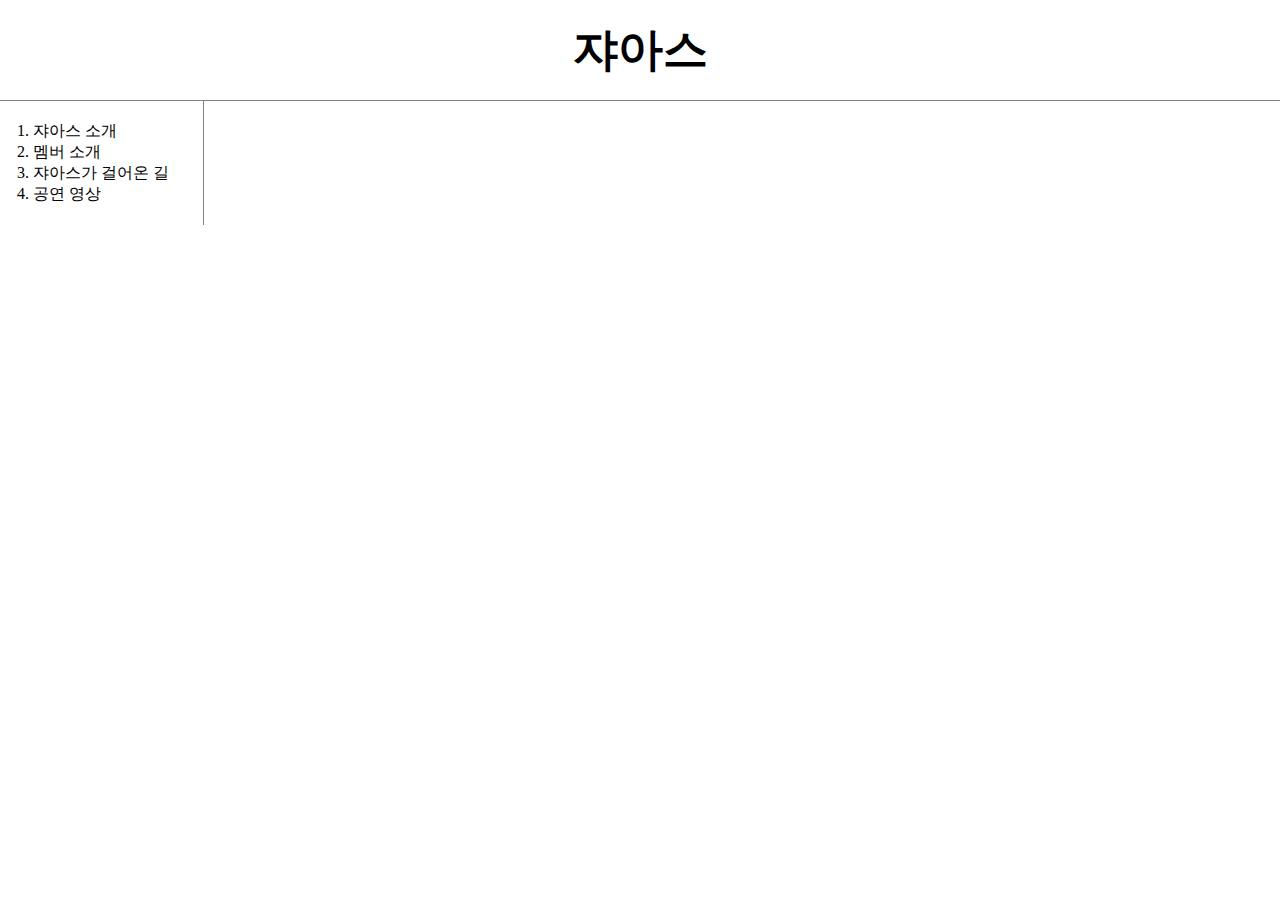
<file: index.html>
<!doctype html>
<html>
<head>
  <title>쟈아스</title>
  <meta charset="utf-8">
  <!-- Global site tag (gtag.js) - Google Analytics -->
  <script async src="https://www.googletagmanager.com/gtag/js?id=UA-140006610-2"></script>
  <script>
    window.dataLayer = window.dataLayer || [];
    function gtag(){dataLayer.push(arguments);}
    gtag('js', new Date());

    gtag('config', 'UA-140006610-2');
  </script>
  <style>
    body{
      margin:0;
    }
    a {
      color:black;
      text-decoration: none;
    }
    h1 {
      font-size:45px;
      text-align: center;
      border-bottom:1px solid gray;
      margin:0;
      padding:20px;
    }
    ol{
      border-right:1px solid gray;
      width:150px;
      margin:0;
      padding:20px;
    }
    #grid{
      display: grid;
      grid-template-columns: 200px 1fr;
    }
    #grid ol{
      padding-left:33px;
    }
    #grid #article{
      padding-left:25px;
    }
  </style>
</head>
<body>
  <h1><a href="index.html">쟈아스</a></h1>
  <div id="grid">
    <ol>
      <li><a href="1.html">쟈아스 소개</a></li>
      <li><a href="2.html">멤버 소개</a></li>
      <li><a href="3.html">쟈아스가 걸어온 길</a></li>
      <li><a href="4.html">공연 영상</a></li>
    </ol>
    <div id="article">
        <h2></h2>
      </div>
  </div>
  </body>
  </html>
</file>
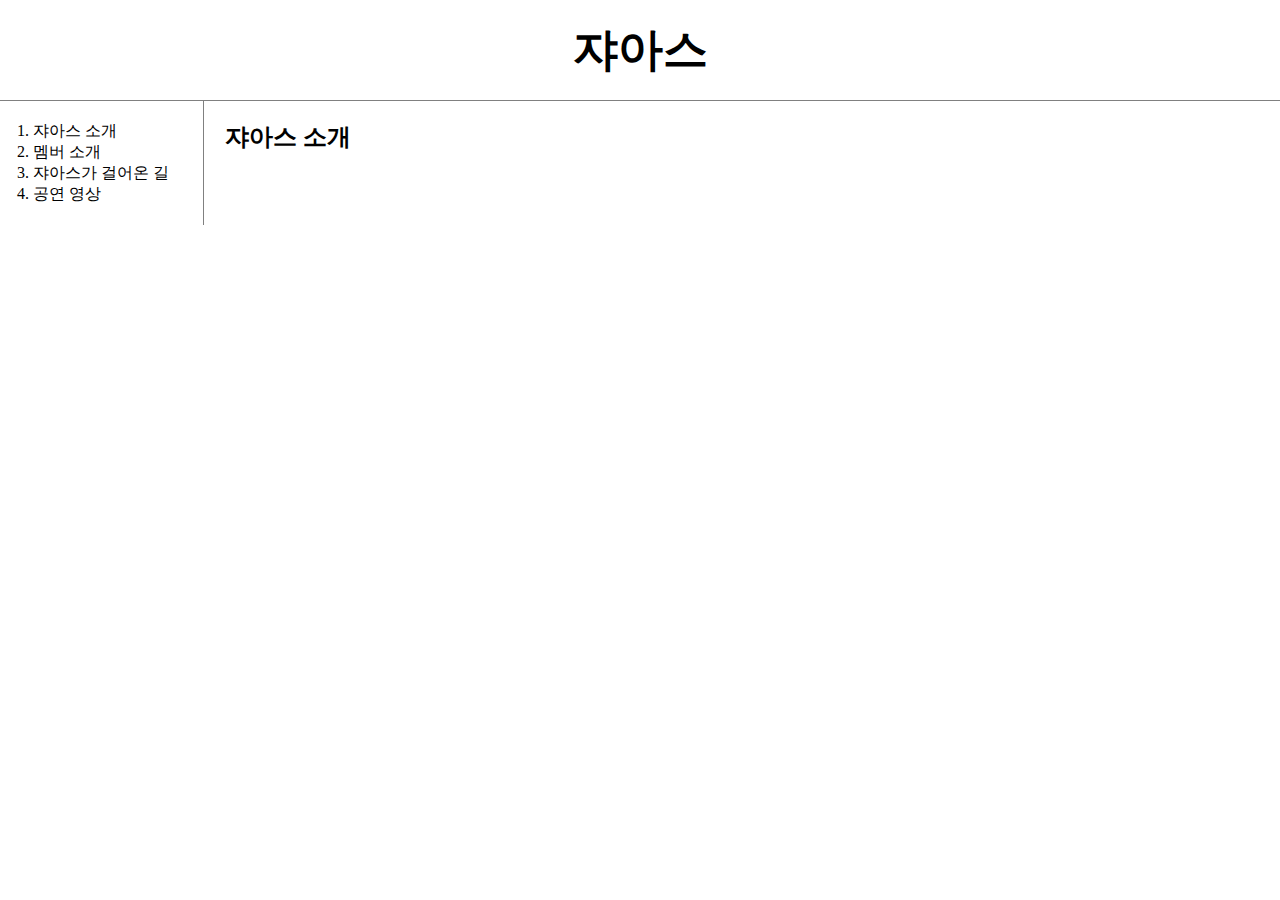
<file: 1.html>
<!doctype html>
<html>
<head>
  <title>쟈아스-쟈아스 소개</title>
  <meta charset="utf-8">
  <!-- Global site tag (gtag.js) - Google Analytics -->
  <script async src="https://www.googletagmanager.com/gtag/js?id=UA-140006610-2"></script>
  <script>
    window.dataLayer = window.dataLayer || [];
    function gtag(){dataLayer.push(arguments);}
    gtag('js', new Date());

    gtag('config', 'UA-140006610-2');
  </script>
  <style>
    body{
      margin:0;
    }
    a {
      color:black;
      text-decoration: none;
    }
    h1 {
      font-size:45px;
      text-align: center;
      border-bottom:1px solid gray;
      margin:0;
      padding:20px;
    }
    ol{
      border-right:1px solid gray;
      width:150px;
      margin:0;
      padding:20px;
    }
    #grid{
      display: grid;
      grid-template-columns: 200px 1fr;
    }
    #grid ol{
      padding-left:33px;
    }
    #grid #article{
      padding-left:25px;
    }
  </style>
</head>
<body>
  <h1><a href="index.html">쟈아스</a></h1>
  <div id="grid">
    <ol>
      <li><a href="1.html">쟈아스 소개</a></li>
      <li><a href="2.html">멤버 소개</a></li>
      <li><a href="3.html">쟈아스가 걸어온 길</a></li>
      <li><a href="4.html">공연 영상</a></li>
    </ol>
    <div id="article">
        <h2>쟈아스 소개</h2>
      </div>
  </div>
  </body>
  </html>
</file>
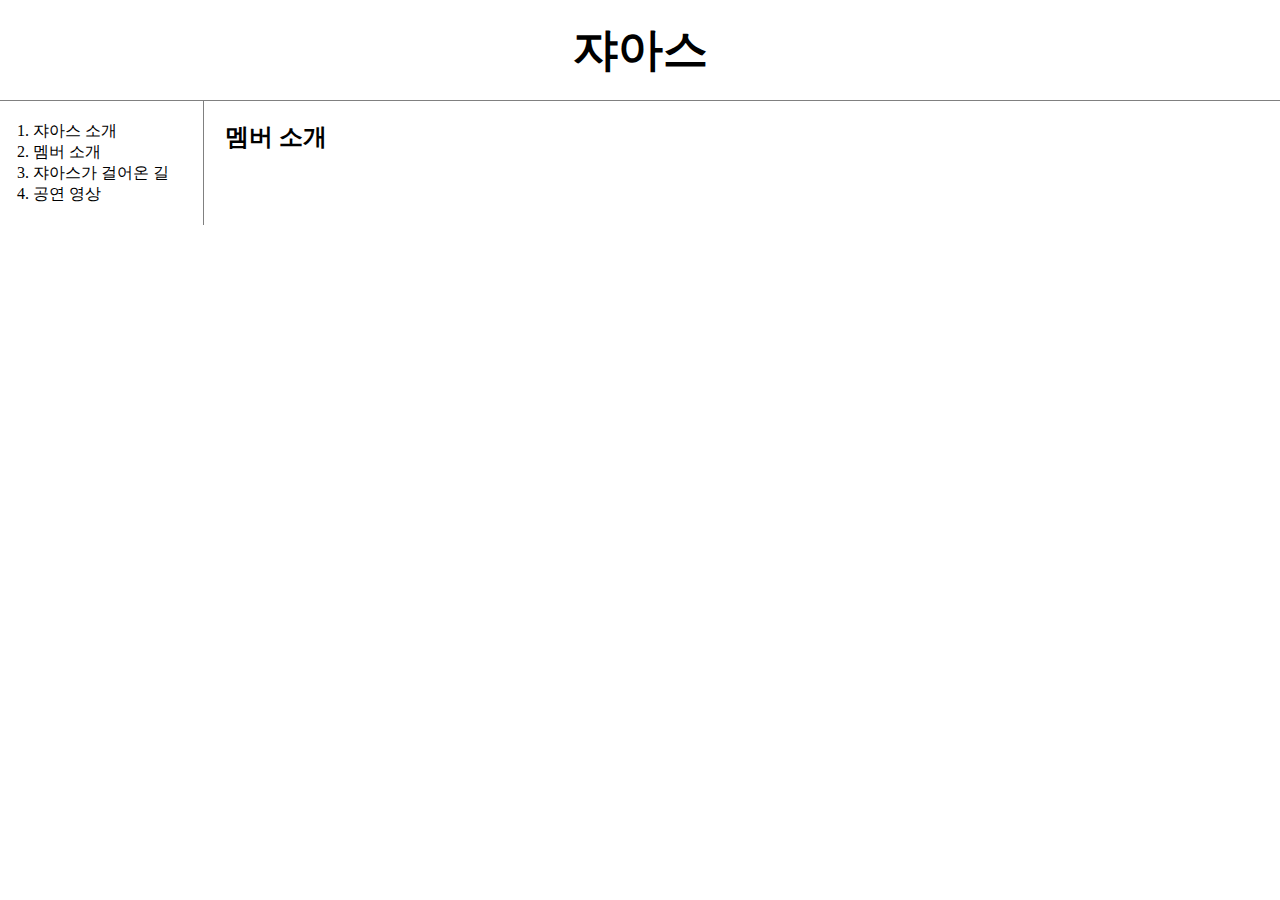
<file: 2.html>
<!doctype html>
<html>
<head>
  <title>쟈아스-멤버 소개</title>
  <meta charset="utf-8">
  <!-- Global site tag (gtag.js) - Google Analytics -->
  <script async src="https://www.googletagmanager.com/gtag/js?id=UA-140006610-2"></script>
  <script>
    window.dataLayer = window.dataLayer || [];
    function gtag(){dataLayer.push(arguments);}
    gtag('js', new Date());

    gtag('config', 'UA-140006610-2');
  </script>
  <style>
    body{
      margin:0;
    }
    a {
      color:black;
      text-decoration: none;
    }
    h1 {
      font-size:45px;
      text-align: center;
      border-bottom:1px solid gray;
      margin:0;
      padding:20px;
    }
    ol{
      border-right:1px solid gray;
      width:150px;
      margin:0;
      padding:20px;
    }
    #grid{
      display: grid;
      grid-template-columns: 200px 1fr;
    }
    #grid ol{
      padding-left:33px;
    }
    #grid #article{
      padding-left:25px;
    }
  </style>
</head>
<body>
  <h1><a href="index.html">쟈아스</a></h1>
  <div id="grid">
    <ol>
      <li><a href="1.html">쟈아스 소개</a></li>
      <li><a href="2.html">멤버 소개</a></li>
      <li><a href="3.html">쟈아스가 걸어온 길</a></li>
      <li><a href="4.html">공연 영상</a></li>
    </ol>
    <div id="article">
        <h2>멤버 소개</h2>
      </div>
  </div>
  </body>
  </html>
</file>
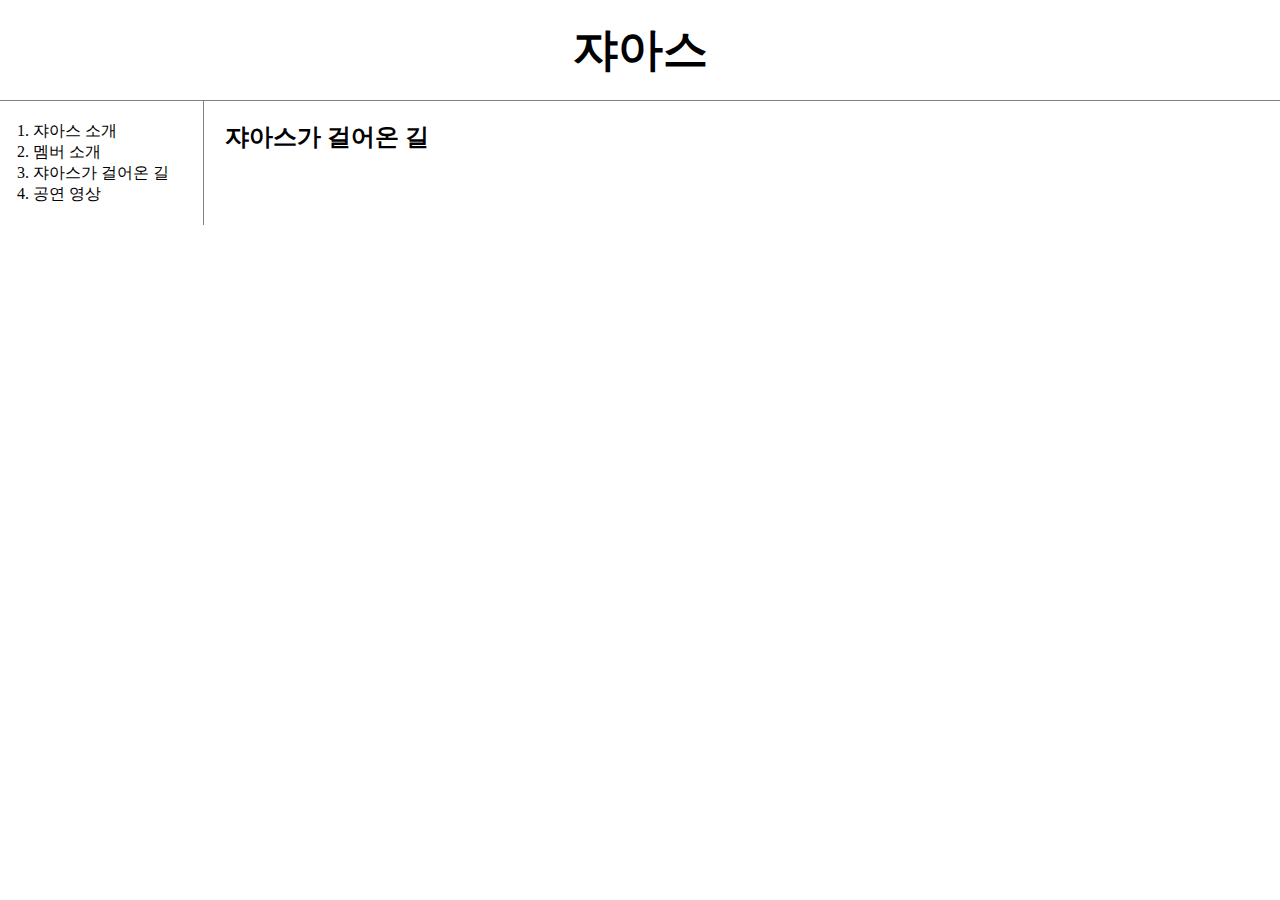
<file: 3.html>
<!doctype html>
<html>
<head>
  <title>쟈아스-쟈아스가 걸어온 길</title>
  <meta charset="utf-8">
  <!-- Global site tag (gtag.js) - Google Analytics -->
  <script async src="https://www.googletagmanager.com/gtag/js?id=UA-140006610-2"></script>
  <script>
    window.dataLayer = window.dataLayer || [];
    function gtag(){dataLayer.push(arguments);}
    gtag('js', new Date());

    gtag('config', 'UA-140006610-2');
  </script>
  <style>
    body{
      margin:0;
    }
    a {
      color:black;
      text-decoration: none;
    }
    h1 {
      font-size:45px;
      text-align: center;
      border-bottom:1px solid gray;
      margin:0;
      padding:20px;
    }
    ol{
      border-right:1px solid gray;
      width:150px;
      margin:0;
      padding:20px;
    }
    #grid{
      display: grid;
      grid-template-columns: 200px 1fr;
    }
    #grid ol{
      padding-left:33px;
    }
    #grid #article{
      padding-left:25px;
    }
  </style>
</head>
<body>
  <h1><a href="index.html">쟈아스</a></h1>
  <div id="grid">
    <ol>
      <li><a href="1.html">쟈아스 소개</a></li>
      <li><a href="2.html">멤버 소개</a></li>
      <li><a href="3.html">쟈아스가 걸어온 길</a></li>
      <li><a href="4.html">공연 영상</a></li>
    </ol>
    <div id="article">
        <h2>쟈아스가 걸어온 길</h2>
      </div>
  </div>
  </body>
  </html>
</file>
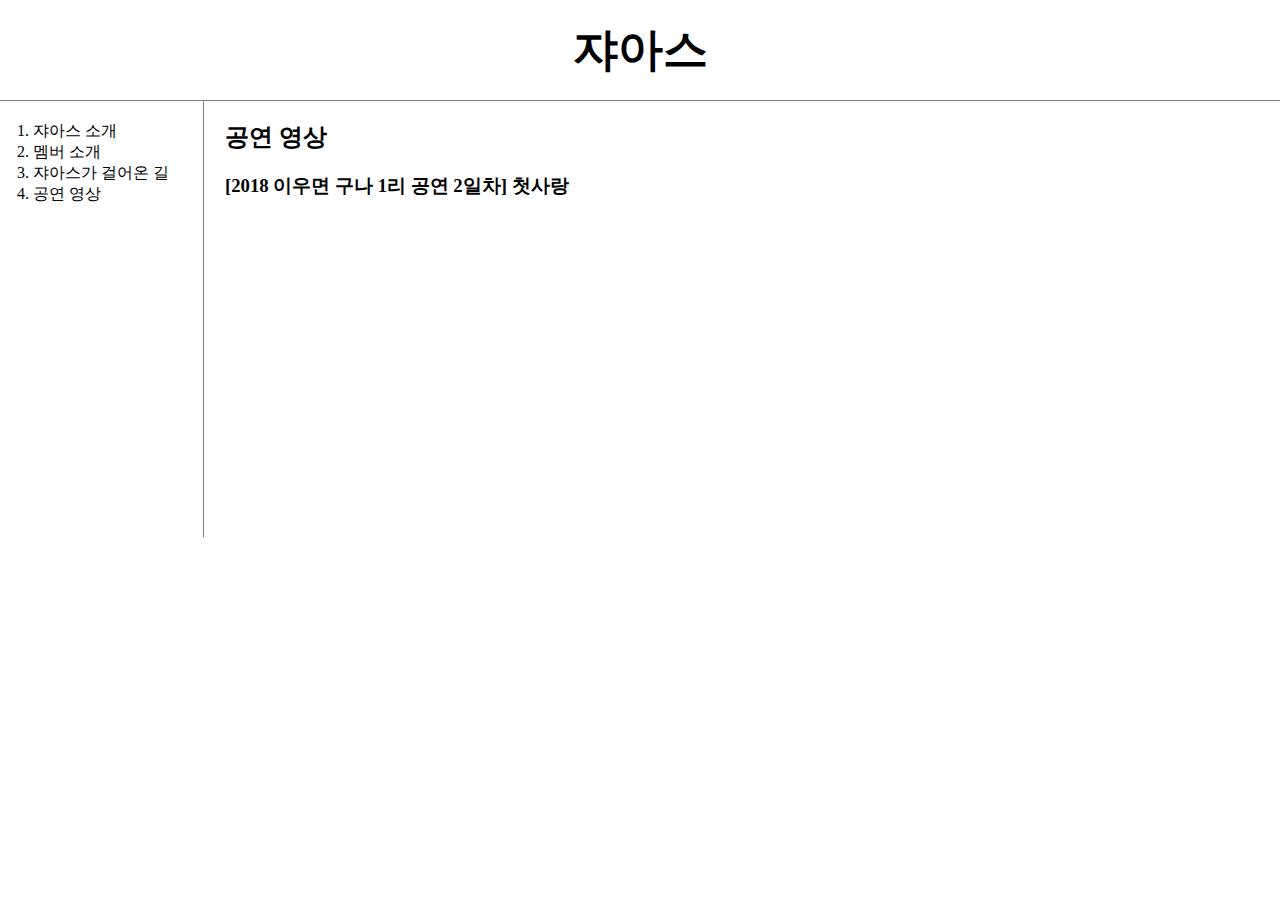
<file: 4-1.html>
<!doctype html>
<html>
<head>
  <title>쟈아스-공연 영상</title>
  <meta charset="utf-8">
  <!-- Global site tag (gtag.js) - Google Analytics -->
  <script async src="https://www.googletagmanager.com/gtag/js?id=UA-140006610-2"></script>
  <script>
    window.dataLayer = window.dataLayer || [];
    function gtag(){dataLayer.push(arguments);}
    gtag('js', new Date());

    gtag('config', 'UA-140006610-2');
  </script>
  <style>
    body{
      margin:0;
    }
    a {
      color:black;
      text-decoration: none;
    }
    h1 {
      font-size:45px;
      text-align: center;
      border-bottom:1px solid gray;
      margin:0;
      padding:20px;
    }
    ol{
      border-right:1px solid gray;
      width:150px;
      margin:0;
      padding:20px;
    }
    #grid{
      display: grid;
      grid-template-columns: 200px 1fr;
    }
    #grid ol{
      padding-left:33px;
    }
    #grid #article{
      padding-left:25px;
    }
  </style>
</head>
<body>
  <h1><a href="index.html">쟈아스</a></h1>
  <div id="grid">
    <ol>
      <li><a href="1.html">쟈아스 소개</a></li>
      <li><a href="2.html">멤버 소개</a></li>
      <li><a href="3.html">쟈아스가 걸어온 길</a></li>
      <li><a href="4.html">공연 영상</a></li>
    </ol>
    <div id="article">
        <h2><a href="4.html">공연 영상</a></h2>
        <h3>[2018 이우면 구나 1리 공연 2일차] 첫사랑</h3>
         <iframe src="https://www.facebook.com/plugins/video.php?href=https%3A%2F%2Fwww.facebook.com%2F1056664794493001%2Fvideos%2F1684249791876522%2F&show_text=0&width=560" width="560" height="315" style="border:none;overflow:hidden" scrolling="no" frameborder="0" allowTransparency="true" allowFullScreen="true"></iframe>
         <!-- 라이브리 시티 설치 코드 -->
         <div id="lv-container" data-id="city" data-uid="MTAyMC80NDUwNS8yMTAzNg==">
         	<script type="text/javascript">
            (function(d, s) {
                var j, e = d.getElementsByTagName(s)[0];

                if (typeof LivereTower === 'function') { return; }

                j = d.createElement(s);
                j.src = 'https://cdn-city.livere.com/js/embed.dist.js';
                j.async = true;

                e.parentNode.insertBefore(j, e);
            })(document, 'script');
         	</script>
         <noscript> 라이브리 댓글 작성을 위해 JavaScript를 활성화 해주세요</noscript>
         </div>
         <!-- 시티 설치 코드 끝 -->
      </div>
  </div>
  </body>
</html>
</file>
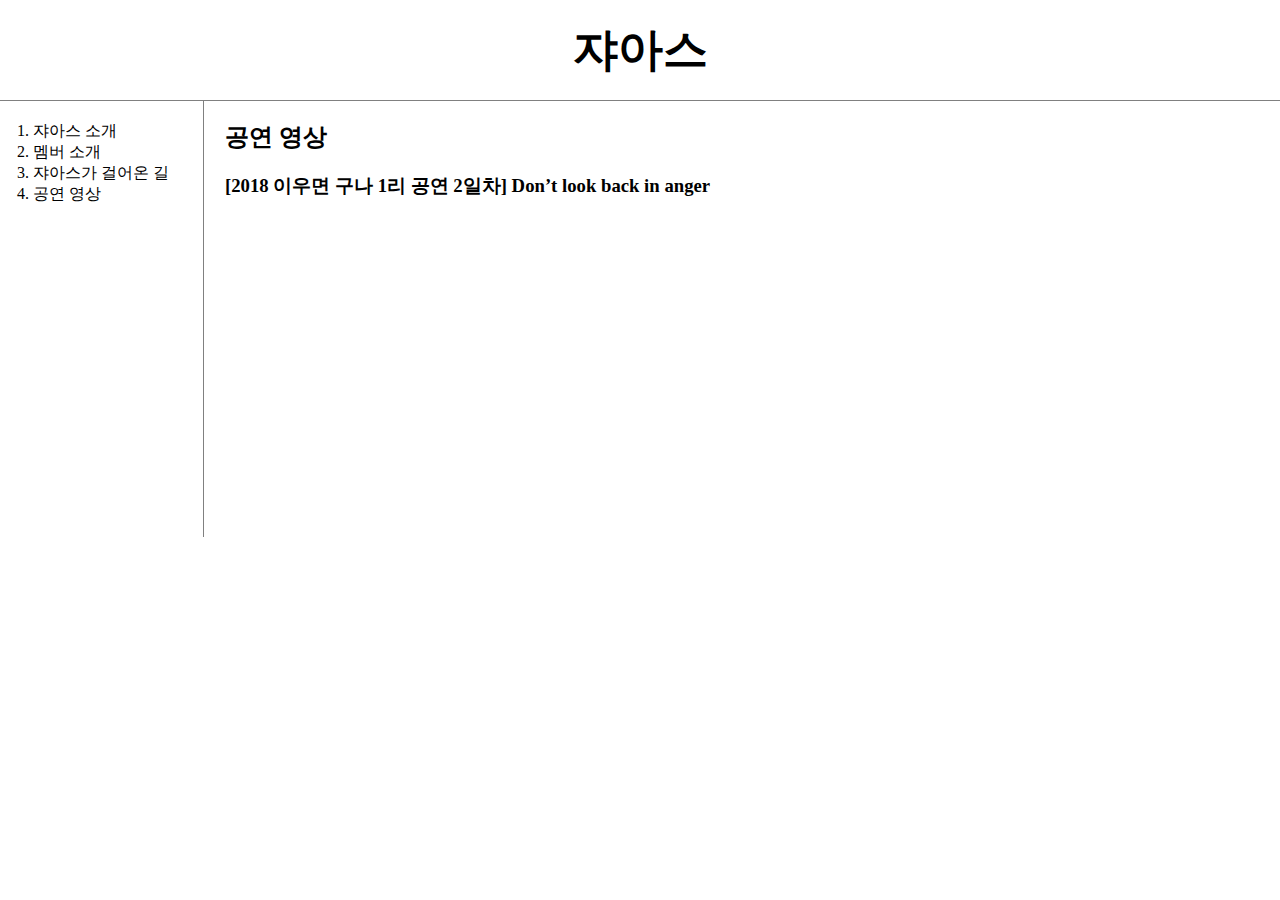
<file: 4-2.html>
<!doctype html>
   <html>
   <head>
     <title>쟈아스-공연 영상</title>
     <meta charset="utf-8">
     <!-- Global site tag (gtag.js) - Google Analytics -->
     <script async src="https://www.googletagmanager.com/gtag/js?id=UA-140006610-2"></script>
     <script>
       window.dataLayer = window.dataLayer || [];
       function gtag(){dataLayer.push(arguments);}
       gtag('js', new Date());

       gtag('config', 'UA-140006610-2');
     </script>
     <style>
       body{
         margin:0;
       }
       a {
         color:black;
         text-decoration: none;
       }
       h1 {
         font-size:45px;
         text-align: center;
         border-bottom:1px solid gray;
         margin:0;
         padding:20px;
       }
       ol{
         border-right:1px solid gray;
         width:150px;
         margin:0;
         padding:20px;
       }
       #grid{
         display: grid;
         grid-template-columns: 200px 1fr;
       }
       #grid ol{
         padding-left:33px;
       }
       #grid #article{
         padding-left:25px;
       }
     </style>
   </head>
   <body>
     <h1><a href="index.html">쟈아스</a></h1>
     <div id="grid">
       <ol>
         <li><a href="1.html">쟈아스 소개</a></li>
         <li><a href="2.html">멤버 소개</a></li>
         <li><a href="3.html">쟈아스가 걸어온 길</a></li>
         <li><a href="4.html">공연 영상</a></li>
       </ol>
       <div id="article">
           <h2><a href="4.html">공연 영상</a></h2>
           <h3>[2018 이우면 구나 1리 공연 2일차] Don’t look back in anger</h3>
            <iframe src="https://www.facebook.com/plugins/video.php?href=https%3A%2F%2Fwww.facebook.com%2F1056664794493001%2Fvideos%2F190113285277516%2F&show_text=0&width=560" width="560" height="315" style="border:none;overflow:hidden" scrolling="no" frameborder="0" allowTransparency="true" allowFullScreen="true"></iframe><!-- 라이브리 시티 설치 코드 -->
            <div id="lv-container" data-id="city" data-uid="MTAyMC80NDUwNS8yMTAzNg==">
            	<script type="text/javascript">
               (function(d, s) {
                   var j, e = d.getElementsByTagName(s)[0];

                   if (typeof LivereTower === 'function') { return; }

                   j = d.createElement(s);
                   j.src = 'https://cdn-city.livere.com/js/embed.dist.js';
                   j.async = true;

                   e.parentNode.insertBefore(j, e);
               })(document, 'script');
            	</script>
            <noscript> 라이브리 댓글 작성을 위해 JavaScript를 활성화 해주세요</noscript>
            </div>
            <!-- 시티 설치 코드 끝 -->
         </div>
     </div>
     </body>
   </html>
</file>
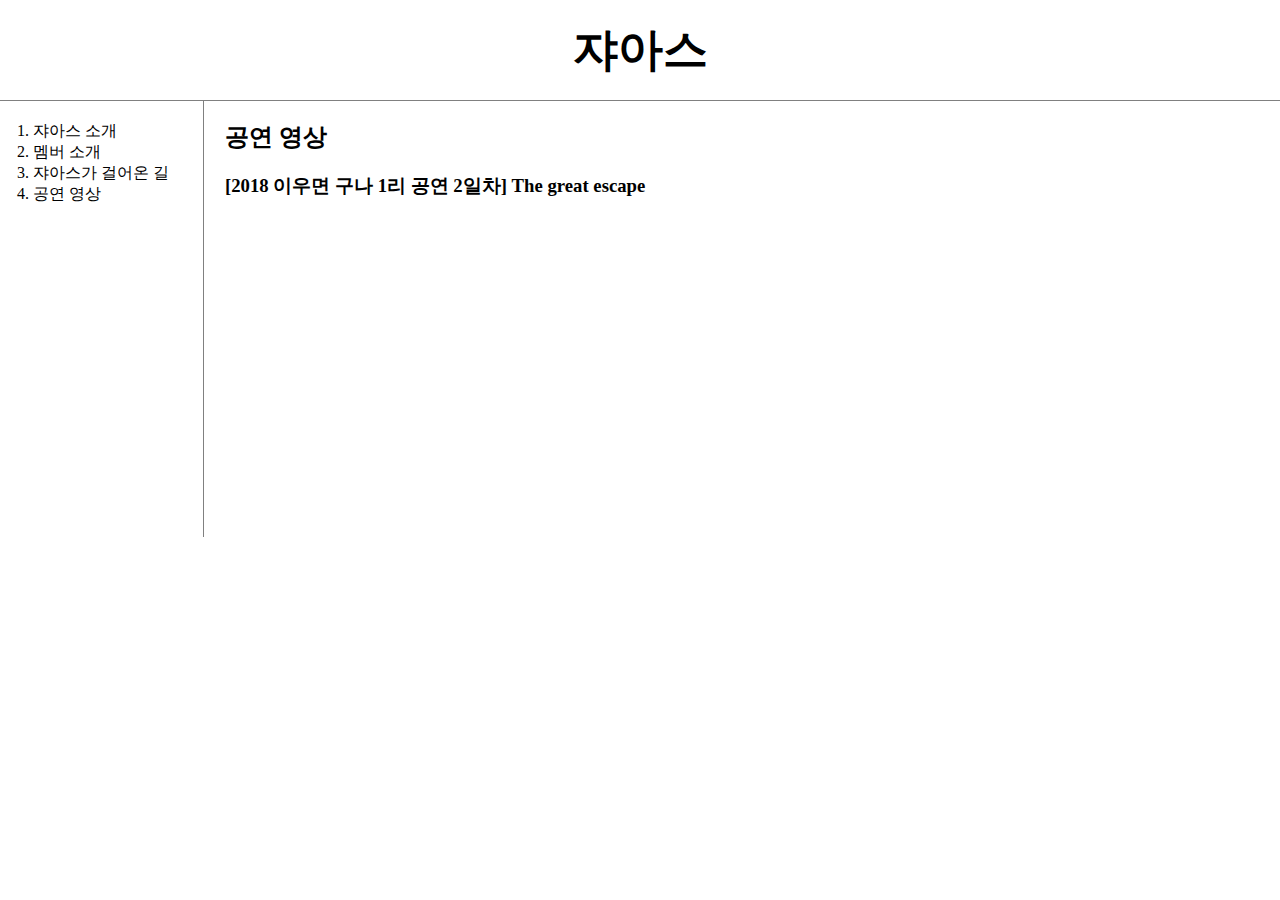
<file: 4-3.html>
<!doctype html>
 <html>
 <head>
   <title>쟈아스-공연 영상</title>
   <meta charset="utf-8">
   <!-- Global site tag (gtag.js) - Google Analytics -->
   <script async src="https://www.googletagmanager.com/gtag/js?id=UA-140006610-2"></script>
   <script>
     window.dataLayer = window.dataLayer || [];
     function gtag(){dataLayer.push(arguments);}
     gtag('js', new Date());

     gtag('config', 'UA-140006610-2');
   </script>
   <style>
     body{
       margin:0;
     }
     a {
       color:black;
       text-decoration: none;
     }
     h1 {
       font-size:45px;
       text-align: center;
       border-bottom:1px solid gray;
       margin:0;
       padding:20px;
     }
     ol{
       border-right:1px solid gray;
       width:150px;
       margin:0;
       padding:20px;
     }
     #grid{
       display: grid;
       grid-template-columns: 200px 1fr;
     }
     #grid ol{
       padding-left:33px;
     }
     #grid #article{
       padding-left:25px;
     }
   </style>
 </head>
 <body>
   <h1><a href="index.html">쟈아스</a></h1>
   <div id="grid">
     <ol>
       <li><a href="1.html">쟈아스 소개</a></li>
       <li><a href="2.html">멤버 소개</a></li>
       <li><a href="3.html">쟈아스가 걸어온 길</a></li>
       <li><a href="4.html">공연 영상</a></li>
     </ol>
     <div id="article">
         <h2><a href="4.html">공연 영상</a></h2>
         <h3>[2018 이우면 구나 1리 공연 2일차] The great escape </h3>
          <iframe src="https://www.facebook.com/plugins/video.php?href=https%3A%2F%2Fwww.facebook.com%2F1056664794493001%2Fvideos%2F2169023136748488%2F&show_text=0&width=560" width="560" height="315" style="border:none;overflow:hidden" scrolling="no" frameborder="0" allowTransparency="true" allowFullScreen="true"></iframe><!-- 라이브리 시티 설치 코드 -->
          <div id="lv-container" data-id="city" data-uid="MTAyMC80NDUwNS8yMTAzNg==">
          	<script type="text/javascript">
             (function(d, s) {
                 var j, e = d.getElementsByTagName(s)[0];

                 if (typeof LivereTower === 'function') { return; }

                 j = d.createElement(s);
                 j.src = 'https://cdn-city.livere.com/js/embed.dist.js';
                 j.async = true;

                 e.parentNode.insertBefore(j, e);
             })(document, 'script');
          	</script>
          <noscript> 라이브리 댓글 작성을 위해 JavaScript를 활성화 해주세요</noscript>
          </div>
          <!-- 시티 설치 코드 끝 -->
       </div>
   </div>
   </body>
 </html>
</file>
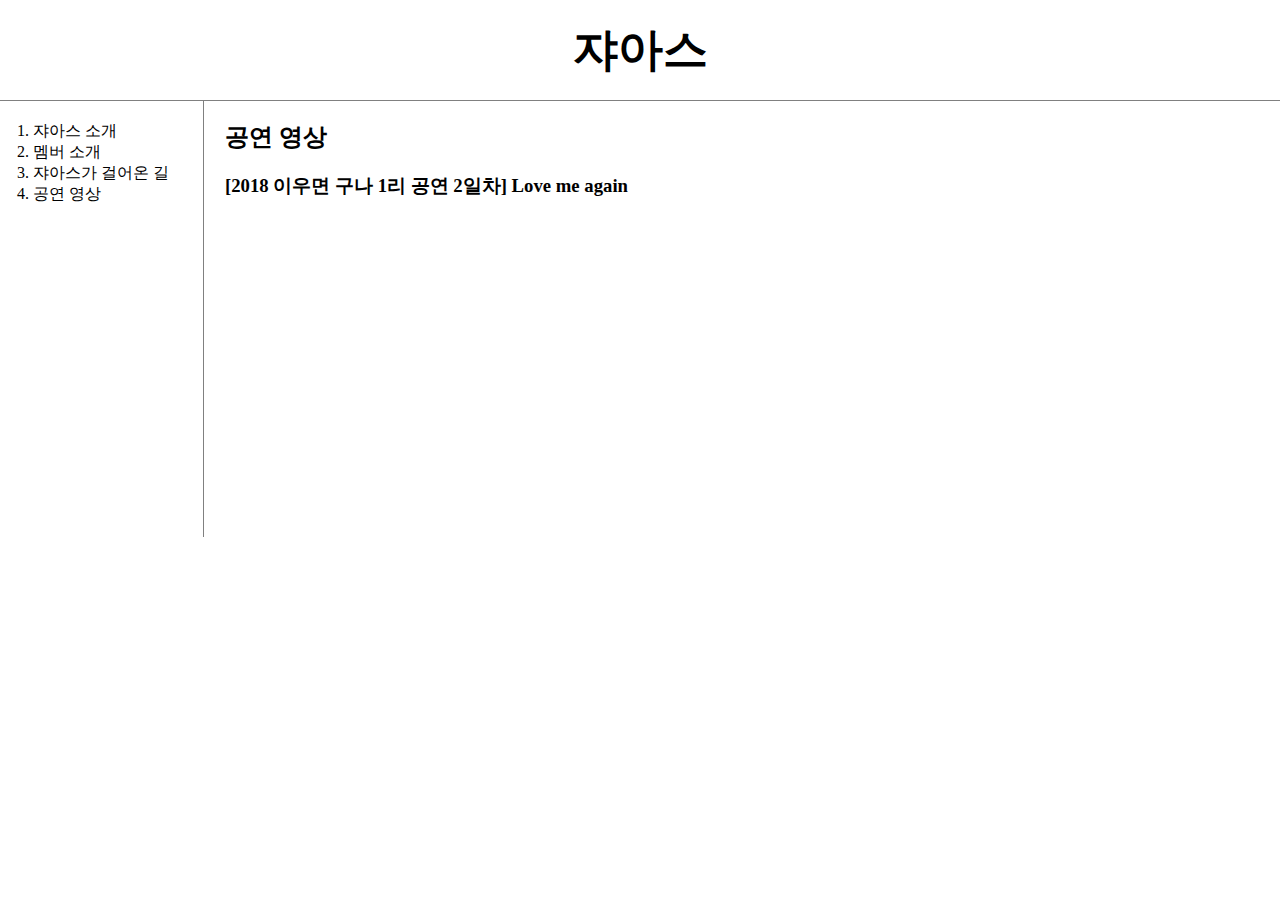
<file: 4-4.html>
<!doctype html>
 <html>
 <head>
   <title>쟈아스-공연 영상</title>
   <meta charset="utf-8">
   <!-- Global site tag (gtag.js) - Google Analytics -->
   <script async src="https://www.googletagmanager.com/gtag/js?id=UA-140006610-2"></script>
   <script>
     window.dataLayer = window.dataLayer || [];
     function gtag(){dataLayer.push(arguments);}
     gtag('js', new Date());

     gtag('config', 'UA-140006610-2');
   </script>
   <style>
     body{
       margin:0;
     }
     a {
       color:black;
       text-decoration: none;
     }
     h1 {
       font-size:45px;
       text-align: center;
       border-bottom:1px solid gray;
       margin:0;
       padding:20px;
     }
     ol{
       border-right:1px solid gray;
       width:150px;
       margin:0;
       padding:20px;
     }
     #grid{
       display: grid;
       grid-template-columns: 200px 1fr;
     }
     #grid ol{
       padding-left:33px;
     }
     #grid #article{
       padding-left:25px;
     }
   </style>
 </head>
 <body>
   <h1><a href="index.html">쟈아스</a></h1>
   <div id="grid">
     <ol>
       <li><a href="1.html">쟈아스 소개</a></li>
       <li><a href="2.html">멤버 소개</a></li>
       <li><a href="3.html">쟈아스가 걸어온 길</a></li>
       <li><a href="4.html">공연 영상</a></li>
     </ol>
     <div id="article">
         <h2><a href="4.html">공연 영상</a></h2>
         <h3>[2018 이우면 구나 1리 공연 2일차] Love me again</h3>
          <iframe src="https://www.facebook.com/plugins/video.php?href=https%3A%2F%2Fwww.facebook.com%2F1056664794493001%2Fvideos%2F968288580031521%2F&show_text=0&width=560" width="560" height="315" style="border:none;overflow:hidden" scrolling="no" frameborder="0" allowTransparency="true" allowFullScreen="true"></iframe><!-- 라이브리 시티 설치 코드 -->
          <div id="lv-container" data-id="city" data-uid="MTAyMC80NDUwNS8yMTAzNg==">
          	<script type="text/javascript">
             (function(d, s) {
                 var j, e = d.getElementsByTagName(s)[0];

                 if (typeof LivereTower === 'function') { return; }

                 j = d.createElement(s);
                 j.src = 'https://cdn-city.livere.com/js/embed.dist.js';
                 j.async = true;

                 e.parentNode.insertBefore(j, e);
             })(document, 'script');
          	</script>
          <noscript> 라이브리 댓글 작성을 위해 JavaScript를 활성화 해주세요</noscript>
          </div>
          <!-- 시티 설치 코드 끝 -->
       </div>
   </div>
   </body>
 </html>
</file>
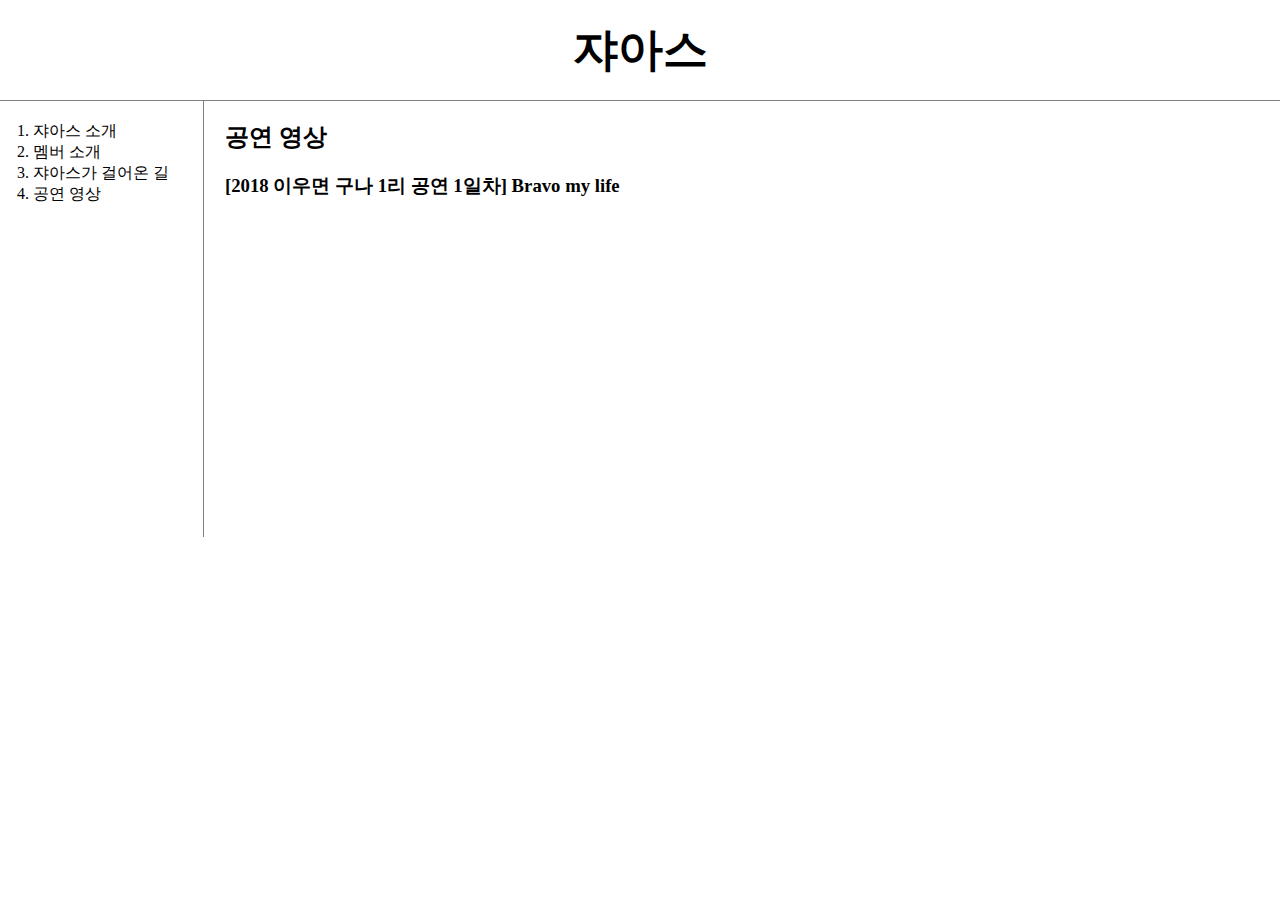
<file: 4-5.html>
<!doctype html>
  <html>
  <head>
    <title>쟈아스-공연 영상</title>
    <meta charset="utf-8">
    <!-- Global site tag (gtag.js) - Google Analytics -->
    <script async src="https://www.googletagmanager.com/gtag/js?id=UA-140006610-2"></script>
    <script>
      window.dataLayer = window.dataLayer || [];
      function gtag(){dataLayer.push(arguments);}
      gtag('js', new Date());

      gtag('config', 'UA-140006610-2');
    </script>
    <style>
      body{
        margin:0;
      }
      a {
        color:black;
        text-decoration: none;
      }
      h1 {
        font-size:45px;
        text-align: center;
        border-bottom:1px solid gray;
        margin:0;
        padding:20px;
      }
      ol{
        border-right:1px solid gray;
        width:150px;
        margin:0;
        padding:20px;
      }
      #grid{
        display: grid;
        grid-template-columns: 200px 1fr;
      }
      #grid ol{
        padding-left:33px;
      }
      #grid #article{
        padding-left:25px;
      }
    </style>
  </head>
  <body>
    <h1><a href="index.html">쟈아스</a></h1>
    <div id="grid">
      <ol>
        <li><a href="1.html">쟈아스 소개</a></li>
        <li><a href="2.html">멤버 소개</a></li>
        <li><a href="3.html">쟈아스가 걸어온 길</a></li>
        <li><a href="4.html">공연 영상</a></li>
      </ol>
      <div id="article">
          <h2><a href="4.html">공연 영상</a></h2>
          <h3>[2018 이우면 구나 1리 공연 1일차] Bravo my life</h3>
           <iframe src="https://www.facebook.com/plugins/video.php?href=https%3A%2F%2Fwww.facebook.com%2F1056664794493001%2Fvideos%2F341924119727301%2F&show_text=0&width=560" width="560" height="315" style="border:none;overflow:hidden" scrolling="no" frameborder="0" allowTransparency="true" allowFullScreen="true"></iframe><!-- 라이브리 시티 설치 코드 -->
           <div id="lv-container" data-id="city" data-uid="MTAyMC80NDUwNS8yMTAzNg==">
           	<script type="text/javascript">
              (function(d, s) {
                  var j, e = d.getElementsByTagName(s)[0];

                  if (typeof LivereTower === 'function') { return; }

                  j = d.createElement(s);
                  j.src = 'https://cdn-city.livere.com/js/embed.dist.js';
                  j.async = true;

                  e.parentNode.insertBefore(j, e);
              })(document, 'script');
           	</script>
           <noscript> 라이브리 댓글 작성을 위해 JavaScript를 활성화 해주세요</noscript>
           </div>
           <!-- 시티 설치 코드 끝 -->
        </div>
    </div>
    </body>
  </html>
</file>
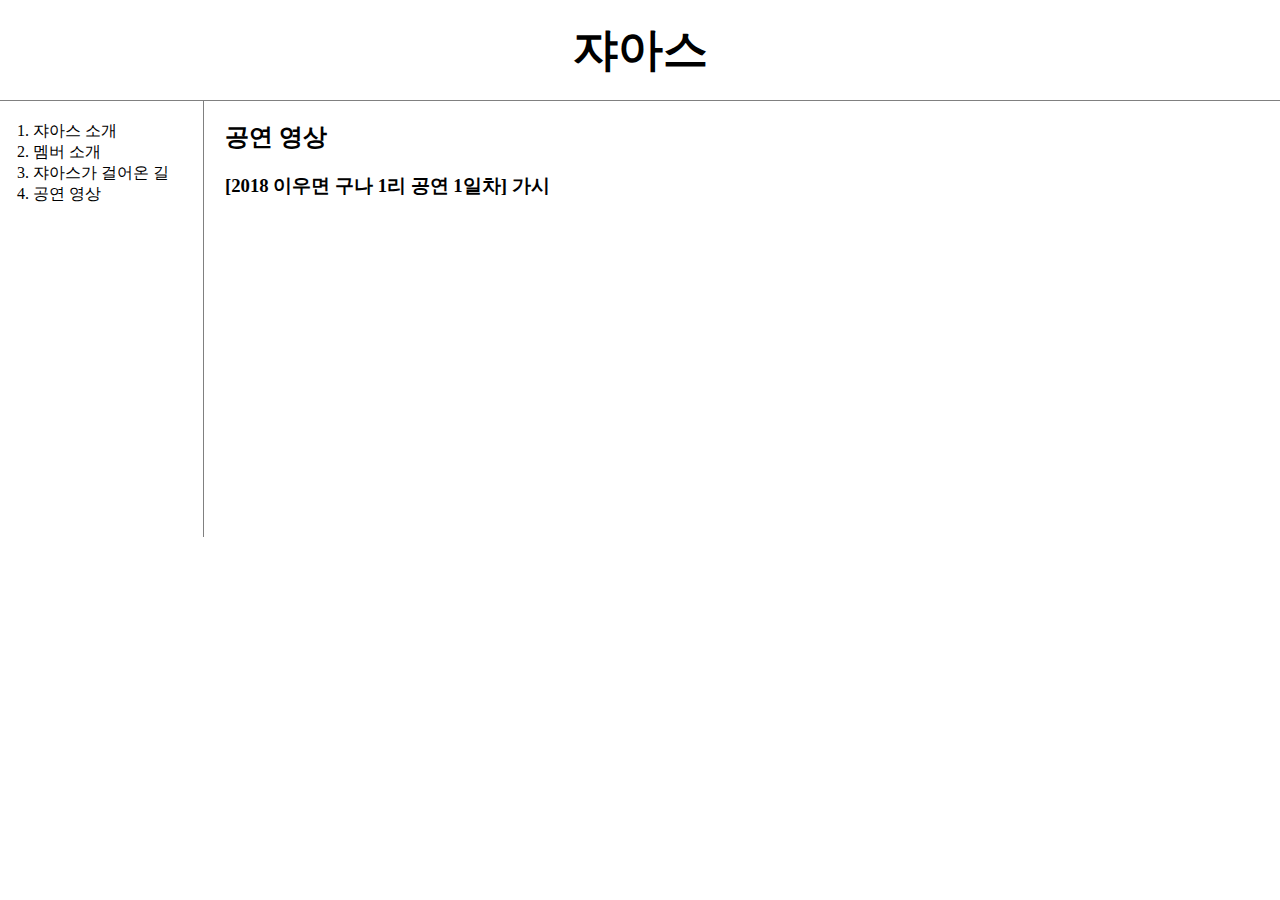
<file: 4-6.html>
<!doctype html>
 <html>
 <head>
   <title>쟈아스-공연 영상</title>
   <meta charset="utf-8">
   <!-- Global site tag (gtag.js) - Google Analytics -->
   <script async src="https://www.googletagmanager.com/gtag/js?id=UA-140006610-2"></script>
   <script>
     window.dataLayer = window.dataLayer || [];
     function gtag(){dataLayer.push(arguments);}
     gtag('js', new Date());

     gtag('config', 'UA-140006610-2');
   </script>
   <style>
     body{
       margin:0;
     }
     a {
       color:black;
       text-decoration: none;
     }
     h1 {
       font-size:45px;
       text-align: center;
       border-bottom:1px solid gray;
       margin:0;
       padding:20px;
     }
     ol{
       border-right:1px solid gray;
       width:150px;
       margin:0;
       padding:20px;
     }
     #grid{
       display: grid;
       grid-template-columns: 200px 1fr;
     }
     #grid ol{
       padding-left:33px;
     }
     #grid #article{
       padding-left:25px;
     }
   </style>
 </head>
 <body>
   <h1><a href="index.html">쟈아스</a></h1>
   <div id="grid">
     <ol>
       <li><a href="1.html">쟈아스 소개</a></li>
       <li><a href="2.html">멤버 소개</a></li>
       <li><a href="3.html">쟈아스가 걸어온 길</a></li>
       <li><a href="4.html">공연 영상</a></li>
     </ol>
     <div id="article">
         <h2><a href="4.html">공연 영상</a></h2>
         <h3>[2018 이우면 구나 1리 공연 1일차] 가시</h3>
         <iframe src="https://www.facebook.com/plugins/video.php?href=https%3A%2F%2Fwww.facebook.com%2F1056664794493001%2Fvideos%2F753140451716488%2F&show_text=0&width=560" width="560" height="315" style="border:none;overflow:hidden" scrolling="no" frameborder="0" allowTransparency="true" allowFullScreen="true"></iframe>
          <div id="lv-container" data-id="city" data-uid="MTAyMC80NDUwNS8yMTAzNg==">
          	<script type="text/javascript">
             (function(d, s) {
                 var j, e = d.getElementsByTagName(s)[0];

                 if (typeof LivereTower === 'function') { return; }

               j = d.createElement(s);
                 j.src = 'https://cdn-city.livere.com/js/embed.dist.js';
                 j.async = true;

                 e.parentNode.insertBefore(j, e);
             })(document, 'script');
          	</script>
          <noscript> 라이브리 댓글 작성을 위해 JavaScript를 활성화 해주세요</noscript>
          </div>
          <!-- 시티 설치 코드 끝 -->
       </div>
   </div>
   </body>
 </html>
</file>
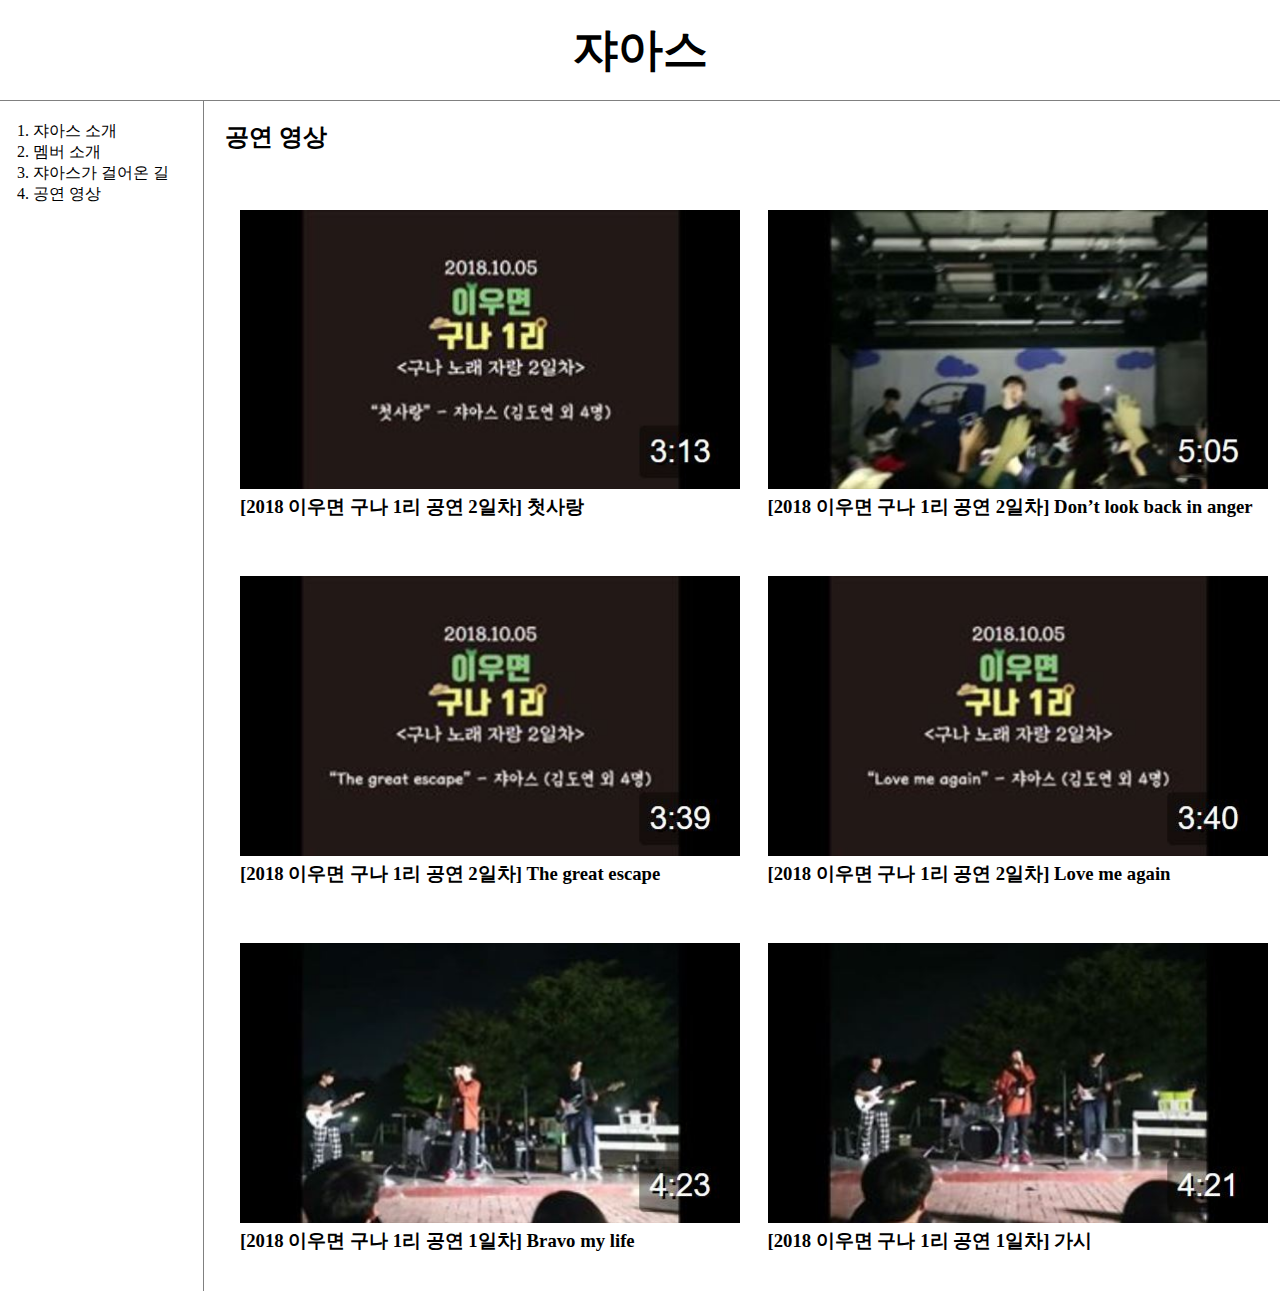
<file: 4.html>
<!doctype html>
<html>
<head>
  <title>쟈아스-공연 영상</title>
  <meta charset="utf-8">
  <!-- Global site tag (gtag.js) - Google Analytics -->
  <script async src="https://www.googletagmanager.com/gtag/js?id=UA-140006610-2"></script>
  <script>
    window.dataLayer = window.dataLayer || [];
    function gtag(){dataLayer.push(arguments);}
    gtag('js', new Date());

    gtag('config', 'UA-140006610-2');
  </script>
  <link rel="stylesheet" href="style.css">
</head>
<body>
  <h1><a href="index.html">쟈아스</a></h1>
  <div id="grid">
    <ol>
      <li><a href="1.html">쟈아스 소개</a></li>
      <li><a href="2.html">멤버 소개</a></li>
      <li><a href="3.html">쟈아스가 걸어온 길</a></li>
      <li><a href="4.html">공연 영상</a></li>
    </ol>
    <div id="article">
        <h2>공연 영상</h2><br>
        <div id=video>
         <div id="video1">
            <h3><a href="4-1.html"><img src="첫사랑.jpg" width=500px><br>[2018 이우면 구나 1리 공연 2일차] 첫사랑</a></h3><br>
         </div>
          <div id="video2">
            <h3><a href="4-2.html"><img src="Don't.jpg" width=500px><br>[2018 이우면 구나 1리 공연 2일차] Don’t look back in anger</a></h3><br>
          </div>
           <div id="video1">
            <h3><a href="4-3.html"><img src="The.jpg" width=500px><br>[2018 이우면 구나 1리 공연 2일차] The great escape</a></h3><br>
          </div>
           <div id="video2">
            <h3><a href="4-4.html"><img src="Love.jpg" width=500px><br>[2018 이우면 구나 1리 공연 2일차] Love me again</a></h3><br>
          </div>
           <div id="video1">
            <h3><a href="4-5.html"><img src="bravo.jpg" width=500px><br>[2018 이우면 구나 1리 공연 1일차] Bravo my life</a></h3><br>
          </div>
           <div id="video2">
            <h3><a href="4-6.html"><img src="가시.jpg" width=500px><br>[2018 이우면 구나 1리 공연 1일차] 가시</a></h3><br>
          </div>
        </div>
        </div>
      </div>
  </body>
  </html>
</file>
<file: style.css>
body{
  margin:0;
}
a {
  color:black;
  text-decoration: none;
}
h1 {
  font-size:45px;
  text-align: center;
  border-bottom:1px solid gray;
  margin:0;
  padding:20px;
}
ol{
  border-right:1px solid gray;
  width:150px;
  margin:0;
  padding:20px;
}
#grid{
  display: grid;
  grid-template-columns: 200px 1fr;
}
#grid ol{
  padding-left:33px;
}
#grid #article{
  padding-left:25px;
}
#grid #video1{
  padding-left: 15px;
}
#grid #video2{
  padding-left: 15px;
}
#grid #video{
  display: grid;
  grid-template-columns: 1fr 1fr;
}
#grid #video{
  padding: 0;
  border: 0;
}
@media(max-width:800px){
  #grid{
    display: block;
  }
  ol{
    border-right:none;
  }
  h1 {
    border-bottom:none;
  }
  #grid #video{
    display: grid;
    grid-template-columns: none;
  }
}
</file>
